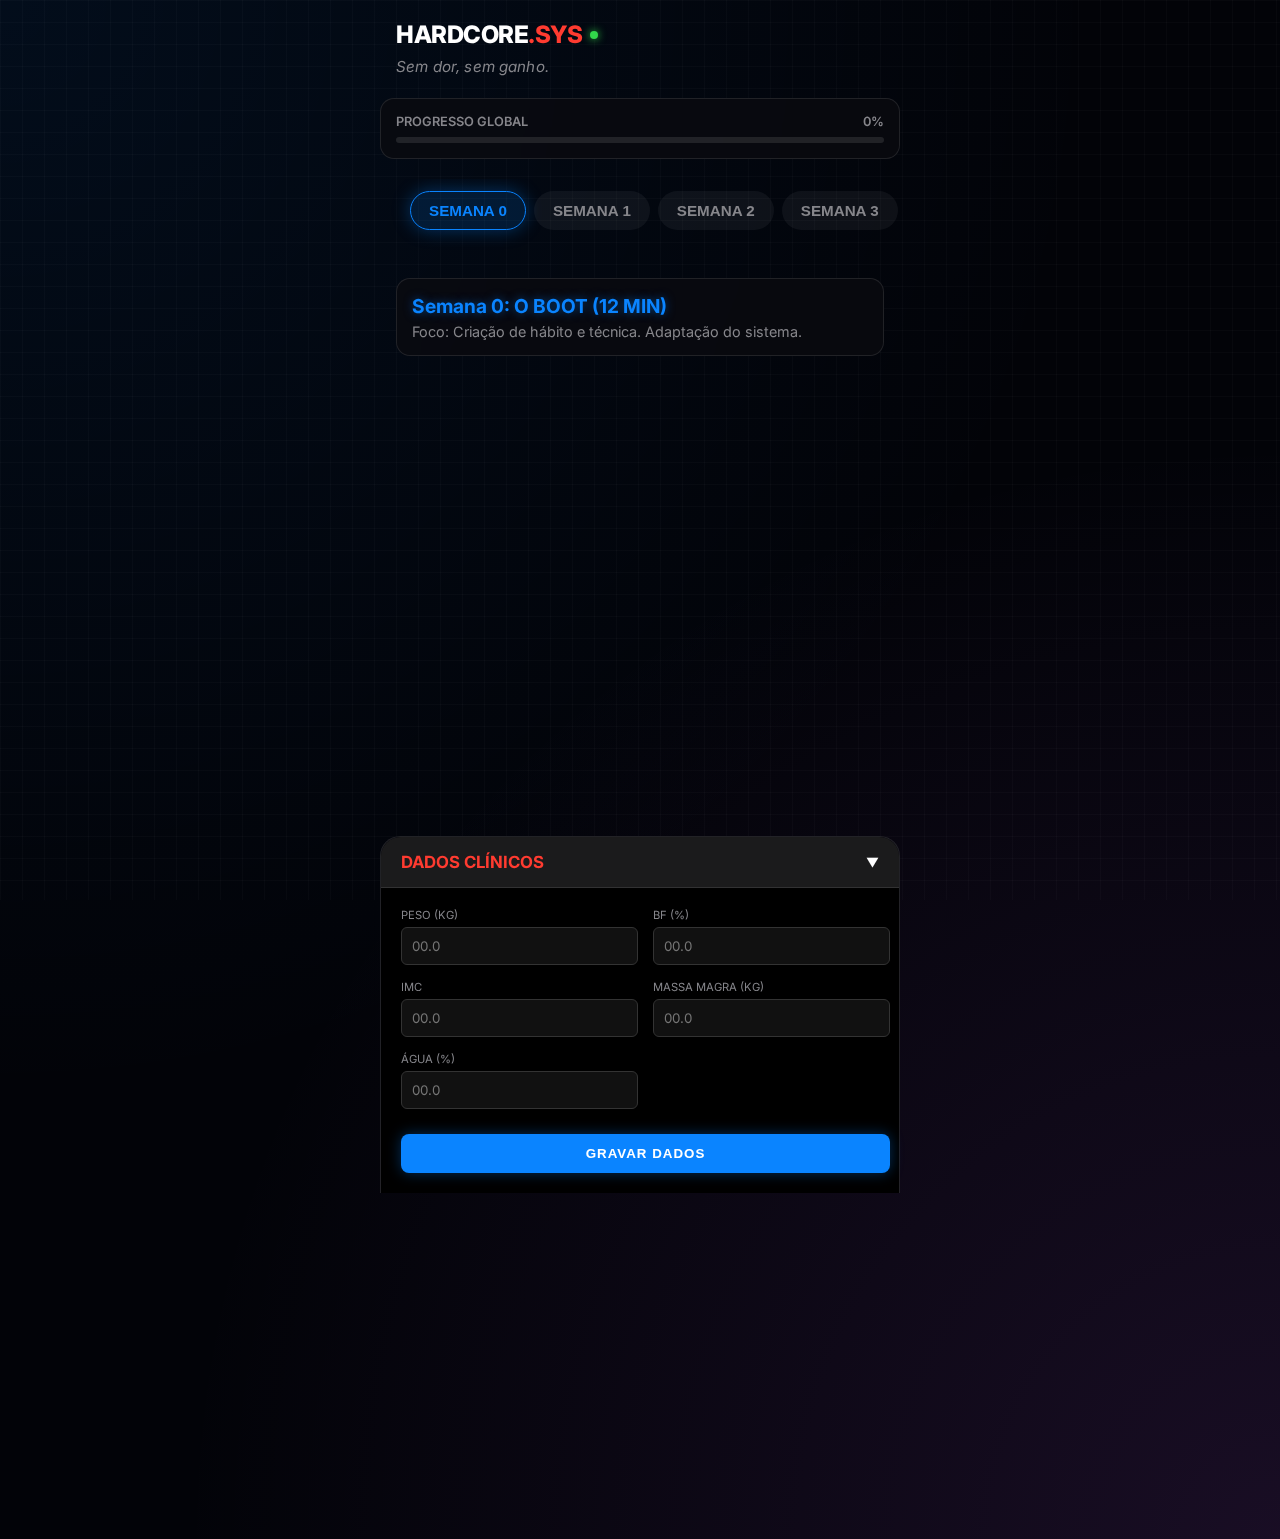
<file: index.html>
<!DOCTYPE html>
<html lang="pt-BR">
<head>
    <meta charset="UTF-8">
    <meta name="viewport" content="width=device-width, initial-scale=1.0, maximum-scale=1.0, user-scalable=no">
    <title>HARDCORE TRACKER</title>
    <link rel="stylesheet" href="style.css">
    <!-- Fontes: Usando Inter como alternativa de alta qualidade ao SF Pro -->
    <link rel="preconnect" href="https://fonts.googleapis.com">
    <link rel="preconnect" href="https://fonts.gstatic.com" crossorigin>
    <link href="https://fonts.googleapis.com/css2?family=Inter:wght@300;400;600;800&display=swap" rel="stylesheet">
    <meta name="theme-color" content="#000000">
    <meta name="apple-mobile-web-app-status-bar-style" content="black-translucent">
</head>
<body>

    <div class="background-grid"></div>

    <header class="app-header">
        <div class="logo-area">
            <h1>HARDCORE<span class="highlight">.SYS</span></h1>
            <div class="status-dot"></div>
        </div>
        <div class="dynamic-phrase" id="dynamicPhrase">
            "Carregando sistema..."
        </div>
    </header>

    <div class="progress-section glass-panel">
        <div class="progress-header">
            <span>PROGRESSO GLOBAL</span>
            <span id="globalProgressPercent">0%</span>
        </div>
        <div class="progress-bar-bg">
            <div class="progress-bar-fill" id="globalProgressBar"></div>
        </div>
    </div>

    <nav class="week-selector" id="weekSelector">
        <!-- Renderizado via JS -->
    </nav>

    <main class="workout-container" id="workoutContainer">
        <!-- Renderizado via JS -->
    </main>

    <footer class="clinical-footer glass-panel">
        <div class="footer-header" onclick="toggleFooter()">
            <h2>DADOS CLÍNICOS</h2>
            <span class="toggle-icon">▼</span>
        </div>
        <div class="clinical-form" id="clinicalForm">
            <div class="input-group">
                <label>Peso (kg)</label>
                <input type="number" id="weightInput" placeholder="00.0">
            </div>
            <div class="input-group">
                <label>BF (%)</label>
                <input type="number" id="bfInput" placeholder="00.0">
            </div>
            <div class="input-group">
                <label>IMC</label>
                <input type="number" id="imcInput" placeholder="00.0" readonly>
            </div>
            <div class="input-group">
                <label>Massa Magra (kg)</label>
                <input type="number" id="muscleInput" placeholder="00.0" readonly>
            </div>
            <div class="input-group">
                <label>Água (%)</label>
                <input type="number" id="waterInput" placeholder="00.0">
            </div>
            <button class="save-btn" id="saveClinicalBtn">GRAVAR DADOS</button>
        </div>
    </footer>

    <!-- Level Up Modal -->
    <div class="modal-overlay" id="levelUpModal">
        <div class="modal-content glass-panel">
            <h2 class="neon-text-blue">NÍVEL DE ACESSO AUMENTADO</h2>
            <p id="levelUpMessage">Semana concluída com sucesso.</p>
            <button class="close-modal-btn" onclick="closeModal()">CONFIRMAR</button>
        </div>
    </div>

    <script src="js/data.js"></script>
    <script src="js/app.js"></script>
</body>
</html>
</file>
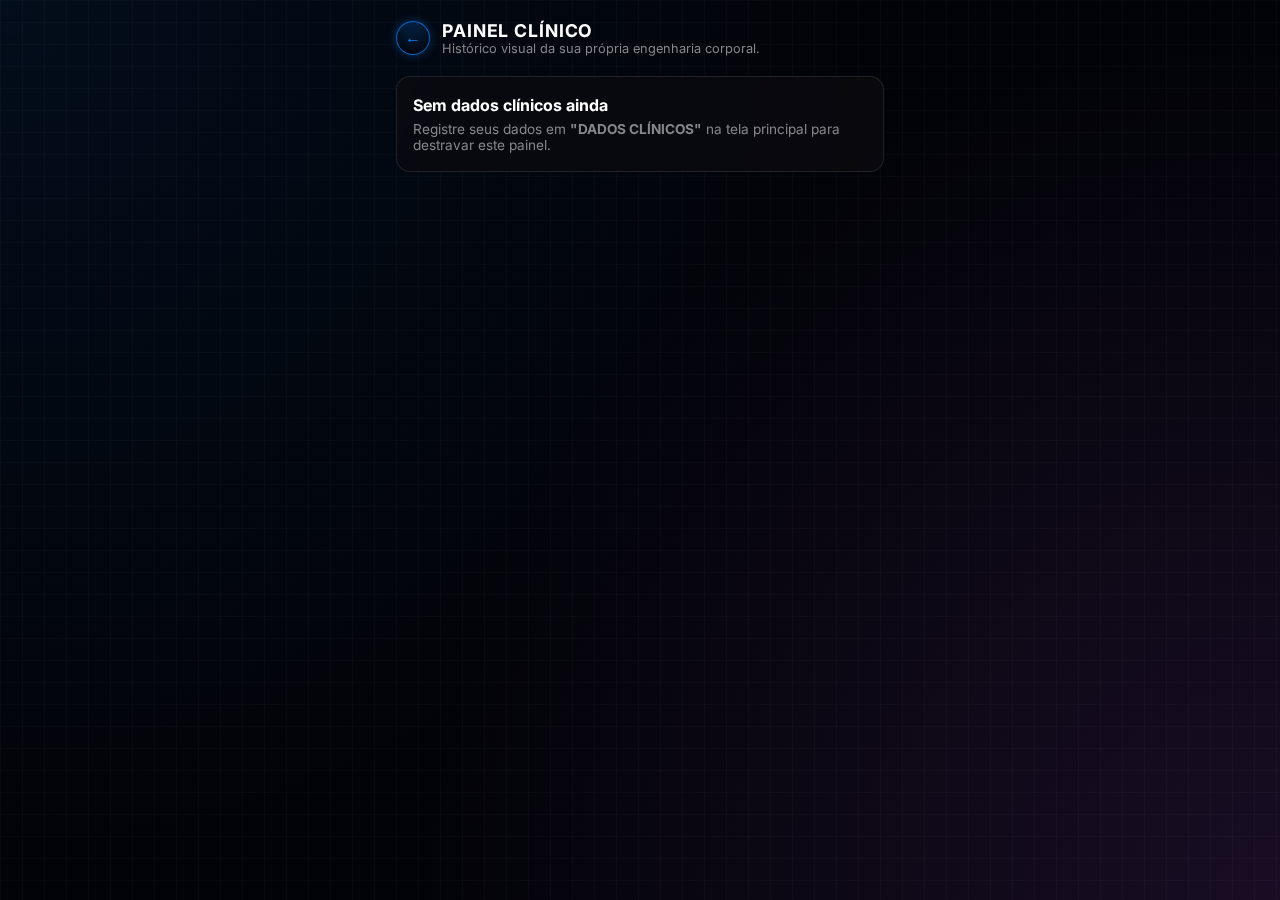
<file: clinical.html>
<!DOCTYPE html>
<html lang="pt-BR">
<head>
    <meta charset="UTF-8">
    <meta name="viewport" content="width=device-width, initial-scale=1.0, maximum-scale=1.0, user-scalable=no">
    <title>HARDCORE TRACKER - Painel Clínico</title>
    <link rel="stylesheet" href="style.css">
    <link rel="preconnect" href="https://fonts.googleapis.com">
    <link rel="preconnect" href="https://fonts.gstatic.com" crossorigin>
    <link href="https://fonts.googleapis.com/css2?family=Inter:wght@300;400;600;800&display=swap" rel="stylesheet">
    <meta name="theme-color" content="#000000">
</head>
<body>

    <div class="background-grid"></div>

    <header class="clinical-header">
        <button class="icon-button clinical-back-btn" id="backToMainBtn" title="Voltar para o treino">
            <span class="icon-button-symbol">←</span>
        </button>
        <div class="clinical-header-text">
            <h1>PAINEL CLÍNICO</h1>
            <p>Histórico visual da sua própria engenharia corporal.</p>
        </div>
    </header>

    <main class="clinical-page" id="clinicalDashboard">
        <!-- Renderizado via clinical.js -->
    </main>

    <script src="js/clinical.js"></script>
</body>
</html>
</file>
<file: style.css>
:root {
    --bg-color: #020308;
    --card-bg: #0b0c10;
    --text-primary: #ffffff;
    --text-secondary: #86868b;
    --accent-red: #ff3b30;
    --accent-blue: #0a84ff;
    --accent-green: #32d74b;
    --accent-purple: #bf5af2;
    --glass-bg: rgba(10, 10, 15, 0.78);
    --glass-border: rgba(255, 255, 255, 0.1);
    --font-main: 'Inter', -apple-system, BlinkMacSystemFont, sans-serif;
    --padding-std: 16px;
    --radius-std: 14px;
}

* {
    margin: 0;
    padding: 0;
    box-sizing: border-box;
    -webkit-tap-highlight-color: transparent;
}

body {
    background:
        radial-gradient(circle at top left, rgba(10, 132, 255, 0.08), transparent 55%),
        radial-gradient(circle at bottom right, rgba(191, 90, 242, 0.12), transparent 55%),
        var(--bg-color);
    color: var(--text-primary);
    font-family: var(--font-main);
    min-height: 100vh;
    padding-bottom: 80px; /* Space for footer */
    overflow-x: hidden;
}

/* Background Grid Effect */
.background-grid {
    position: fixed;
    top: 0;
    left: 0;
    width: 100vw;
    height: 100vh;
    background-image: 
        linear-gradient(rgba(255, 255, 255, 0.035) 1px, transparent 1px),
        linear-gradient(90deg, rgba(255, 255, 255, 0.035) 1px, transparent 1px);
    background-size: 22px 22px;
    z-index: -1;
    pointer-events: none;
    opacity: 0.7;
    animation: gridDrift 18s linear infinite;
}

/* Utilities */
.glass-panel {
    background: var(--glass-bg);
    backdrop-filter: blur(12px);
    -webkit-backdrop-filter: blur(12px);
    border: 1px solid var(--glass-border);
    border-radius: var(--radius-std);
}

.neon-text-blue {
    color: var(--accent-blue);
    text-shadow: 0 0 10px rgba(10, 132, 255, 0.5);
}

.highlight {
    color: var(--accent-red);
}

/* Header */
.app-header {
    padding: 20px var(--padding-std);
    display: flex;
    flex-direction: column;
    gap: 8px;
    animation: fadeIn 0.6s ease-out;
}

.header-row {
    display: flex;
    align-items: center;
    justify-content: space-between;
    gap: 12px;
}

.logo-area {
    display: flex;
    align-items: center;
    gap: 8px;
}

.logo-area h1 {
    font-size: 1.5rem;
    font-weight: 800;
    letter-spacing: -0.5px;
    text-transform: uppercase;
}

.status-dot {
    width: 8px;
    height: 8px;
    background-color: var(--accent-green);
    border-radius: 50%;
    box-shadow: 0 0 8px var(--accent-green);
    animation: pulse 2s infinite;
}

@keyframes pulse {
    0% { opacity: 0.5; }
    50% { opacity: 1; }
    100% { opacity: 0.5; }
}

.dynamic-phrase {
    font-size: 0.95rem;
    color: var(--text-secondary);
    font-style: italic;
    min-height: 1.4em;
    letter-spacing: 0.01em;
}

.icon-button {
    width: 34px;
    height: 34px;
    border-radius: 999px;
    border: 1px solid rgba(10, 132, 255, 0.7);
    background: radial-gradient(circle at top, rgba(10, 132, 255, 0.22), rgba(2, 3, 8, 0.95));
    display: flex;
    align-items: center;
    justify-content: center;
    color: var(--accent-blue);
    box-shadow: 0 0 10px rgba(10, 132, 255, 0.35);
    cursor: pointer;
    padding: 0;
}

.icon-button-symbol {
    font-size: 1rem;
}

@media (hover: hover) {
    .icon-button:hover {
        box-shadow: 0 0 14px rgba(10, 132, 255, 0.5);
        transform: translateY(-1px);
    }
}

/* Progress Section */
.progress-section {
    margin: 0 var(--padding-std) 20px;
    padding: 15px;
}

.progress-header {
    display: flex;
    justify-content: space-between;
    margin-bottom: 8px;
    font-size: 0.8rem;
    font-weight: 600;
    color: var(--text-secondary);
}

.progress-bar-bg {
    width: 100%;
    height: 6px;
    background-color: rgba(255, 255, 255, 0.1);
    border-radius: 3px;
    overflow: hidden;
}

.progress-bar-fill {
    height: 100%;
    background-color: var(--accent-blue);
    width: 0%;
    transition: width 0.5s ease;
    box-shadow: 0 0 10px var(--accent-blue);
}

/* Clinical Dashboard Page */
.clinical-header {
    padding: 20px var(--padding-std) 10px;
    display: flex;
    align-items: center;
    gap: 12px;
    max-width: 520px;
    margin: 0 auto;
}

.clinical-header-text h1 {
    font-size: 1.1rem;
    letter-spacing: 0.05em;
}

.clinical-header-text p {
    font-size: 0.8rem;
    color: var(--text-secondary);
}

.clinical-back-btn {
    flex-shrink: 0;
}

.clinical-page {
    padding: 10px var(--padding-std) 40px;
    max-width: 520px;
    margin: 0 auto;
    display: flex;
    flex-direction: column;
    gap: 16px;
}

.clinical-empty {
    padding: 18px 16px;
}

.clinical-empty h2 {
    font-size: 1rem;
    margin-bottom: 6px;
}

.clinical-empty p {
    font-size: 0.85rem;
    color: var(--text-secondary);
}

.metric-card {
    padding: 14px 14px 10px;
    display: flex;
    flex-direction: column;
    gap: 6px;
}

.metric-header {
    display: flex;
    align-items: flex-start;
    justify-content: space-between;
    gap: 12px;
}

.metric-header h2 {
    font-size: 0.9rem;
}

.metric-header p {
    font-size: 0.75rem;
    color: var(--text-secondary);
}

.metric-current {
    text-transform: uppercase;
    font-size: 0.7rem;
    letter-spacing: 0.08em;
}

.metric-diff {
    font-size: 0.8rem;
    display: flex;
    flex-direction: column;
    align-items: flex-end;
}

.metric-diff strong {
    font-size: 0.9rem;
}

.metric-body {
    margin-top: 6px;
}

.metric-chart {
    width: 100%;
    height: 120px;
}

/* Week Selector */
.week-selector {
    display: flex;
    overflow-x: auto;
    padding: 12px var(--padding-std) 24px;
    gap: 8px;
    max-width: 520px;
    margin: 0 auto 24px;
    justify-content: flex-start;
    align-items: center;
    scrollbar-width: none; /* Firefox */
}

.week-selector::-webkit-scrollbar {
    display: none; /* Chrome/Safari */
}

.week-selector::before,
.week-selector::after {
    content: "";
    flex: 0 0 6px; /* espaço de respiro nas laterais para não cortar botões */
}

.week-tab {
    padding: 10px 18px;
    background: rgba(255, 255, 255, 0.05);
    border: 1px solid transparent;
    border-radius: 20px;
    color: var(--text-secondary);
    white-space: nowrap;
    font-size: 0.95rem;
    font-weight: 600;
    cursor: pointer;
    transition: all 0.3s ease;
}

.week-tab.active {
    background: rgba(10, 132, 255, 0.15);
    border-color: var(--accent-blue);
    color: var(--accent-blue);
    box-shadow: 0 0 18px rgba(10, 132, 255, 0.35);
}

/* Workout Container */
.workout-container {
    padding: 0 var(--padding-std);
    display: flex;
    flex-direction: column;
    gap: 20px;
    max-width: 520px;
    margin: 0 auto 40px;
}

.day-card {
    background: var(--card-bg);
    border: 1px solid var(--glass-border);
    border-radius: var(--radius-std);
    overflow: hidden;
    transition: transform 0.2s, border-color 0.3s;
}

.day-card.completed-day {
    border-color: var(--accent-green);
    box-shadow: 0 0 14px rgba(50, 215, 75, 0.2);
}

/* Accordion Header */
.day-header {
    padding: 15px;
    background: rgba(255, 255, 255, 0.03);
    border-bottom: 1px solid var(--glass-border);
    cursor: pointer;
    transition: background 0.2s;
}

.day-header:active {
    background: rgba(255, 255, 255, 0.08);
}

.day-header-top {
    display: flex;
    justify-content: space-between;
    align-items: center;
    margin-bottom: 5px;
}

.header-status {
    display: flex;
    align-items: center;
    gap: 10px;
}

.accordion-icon {
    font-size: 0.8rem;
    color: var(--text-secondary);
    transition: transform 0.3s ease;
}

.day-name {
    font-weight: 800;
    font-size: 1.15rem;
    color: var(--text-primary);
    text-transform: uppercase;
}

.day-badge {
    font-size: 0.7rem;
    padding: 2px 8px;
    border-radius: 4px;
    background: #222;
    color: var(--text-secondary);
    border: 1px solid #333;
}

.day-card.completed-day .day-badge {
    background: rgba(50, 215, 75, 0.2);
    color: var(--accent-green);
    border-color: var(--accent-green);
}

.day-mantra {
    font-size: 0.85rem;
    color: var(--accent-blue);
    font-style: italic;
    opacity: 0.8;
}

/* Accordion Content */
.day-content {
    display: none;
}

.day-content.open {
    display: block;
    animation: slideDown 0.3s ease;
}

@keyframes slideDown {
    from { opacity: 0; transform: translateY(-10px); }
    to { opacity: 1; transform: translateY(0); }
}

/* Strategy Section */
.strategy-section {
    background: radial-gradient(circle at top left, rgba(10, 132, 255, 0.15), rgba(10, 10, 15, 0.9));
    border-left: 3px solid var(--accent-blue);
    padding: 15px;
    margin: 15px;
    border-radius: 0 8px 8px 0;
    display: flex;
    gap: 12px;
    align-items: flex-start;
}

.strategy-icon {
    font-size: 1.2rem;
}

.strategy-text {
    font-size: 0.95rem;
    color: #f0f0f0;
    line-height: 1.5;
    font-style: italic;
}

.exercise-list {
    padding: 0 15px 15px;
}

.exercise-item {
    display: flex;
    align-items: flex-start;
    gap: 12px;
    margin-bottom: 16px;
    padding-bottom: 16px;
    border-bottom: 1px solid rgba(255, 255, 255, 0.05);
}

.exercise-item:last-child {
    margin-bottom: 0;
    padding-bottom: 0;
    border-bottom: none;
}

/* Exercise List Styling */
.exercise-text-item {
    display: flex;
    align-items: flex-start;
    gap: 10px;
    margin-bottom: 12px;
    padding-bottom: 12px;
    border-bottom: 1px solid rgba(255, 255, 255, 0.05);
    color: var(--text-secondary);
}

.exercise-text-item:last-child {
    border-bottom: none;
    margin-bottom: 0;
    padding-bottom: 0;
}

.ex-bullet {
    color: var(--accent-red);
    font-weight: bold;
    font-size: 1.2rem;
    line-height: 1;
}

.ex-content {
    flex: 1;
}

.ex-main {
    font-size: 1rem;
    margin-bottom: 4px;
    line-height: 1.4;
}

.ex-notes {
    font-size: 0.85rem;
    color: #777;
    font-style: italic;
    margin-top: 2px;
}

/* Day Actions */
.day-actions {
    padding: 15px;
    display: flex;
    justify-content: center;
    border-top: 1px solid var(--glass-border);
    background: rgba(0,0,0,0.2);
}

.complete-day-btn {
    width: 100%;
    padding: 15px;
    background: transparent;
    border: 1px solid var(--accent-red);
    color: var(--accent-red);
    border-radius: 8px;
    font-weight: 800;
    text-transform: uppercase;
    letter-spacing: 1px;
    cursor: pointer;
    transition: all 0.3s;
    font-family: var(--font-main);
}

.complete-day-btn:active {
    transform: scale(0.98);
}

.complete-day-btn.completed {
    background: var(--accent-green);
    border-color: var(--accent-green);
    color: #000;
    box-shadow: 0 0 14px rgba(50, 215, 75, 0.4);
}

/* Flash Animation */
@keyframes flashSuccess {
    0% { background-color: var(--card-bg); }
    40% { background-color: rgba(50, 215, 75, 0.18); }
    100% { background-color: var(--card-bg); }
}

.flash-success {
    animation: flashSuccess 0.5s ease;
}

/* Footer Clinical */
.clinical-footer {
    position: fixed;
    bottom: 0;
    left: 0;
    width: 100%;
    z-index: 100;
    border-radius: 20px 20px 0 0;
    border-bottom: none;
    transition: transform 0.3s ease;
    transform: translateY(calc(100% - 64px)); /* Mostra apenas o header */
}

.clinical-footer.open {
    transform: translateY(0);
    box-shadow: 0 -10px 40px rgba(0, 0, 0, 0.9);
}

.footer-header {
    padding: 15px 20px;
    display: flex;
    justify-content: space-between;
    align-items: center;
    cursor: pointer;
    background: rgba(30, 30, 30, 0.9);
    border-bottom: 1px solid var(--glass-border);
    border-radius: 20px 20px 0 0;
}

.footer-header h2 {
    font-size: 1.05rem;
    color: var(--accent-red);
}

.toggle-icon {
    font-size: 0.8rem;
    transition: transform 0.3s;
}

.clinical-footer.open .toggle-icon {
    transform: rotate(180deg);
}

.clinical-form {
    padding: 20px;
    display: grid;
    grid-template-columns: 1fr 1fr;
    gap: 15px;
    background: #000;
}

.input-group {
    display: flex;
    flex-direction: column;
    gap: 5px;
}

.input-group label {
    font-size: 0.7rem;
    color: var(--text-secondary);
    text-transform: uppercase;
}

.input-group input {
    background: #111;
    border: 1px solid #333;
    padding: 10px;
    color: #fff;
    border-radius: 6px;
    font-family: var(--font-main);
}

.input-group input:focus {
    outline: none;
    border-color: var(--accent-blue);
}

.save-btn {
    grid-column: span 2;
    background: var(--accent-blue);
    color: #fff;
    border: none;
    padding: 12px;
    border-radius: 8px;
    font-weight: 700;
    margin-top: 10px;
    cursor: pointer;
    text-transform: uppercase;
    letter-spacing: 1px;
    box-shadow: 0 0 14px rgba(10, 132, 255, 0.35);
}

/* Modal */
.modal-overlay {
    position: fixed;
    top: 0;
    left: 0;
    width: 100%;
    height: 100%;
    background: rgba(0, 0, 0, 0.8);
    backdrop-filter: blur(5px);
    z-index: 1000;
    display: flex;
    justify-content: center;
    align-items: center;
    opacity: 0;
    pointer-events: none;
    transition: opacity 0.3s;
}

.modal-overlay.active {
    opacity: 1;
    pointer-events: all;
}

.modal-content {
    width: 85%;
    max-width: 400px;
    padding: 30px;
    text-align: center;
    transform: scale(0.9);
    transition: transform 0.3s cubic-bezier(0.175, 0.885, 0.32, 1.275);
    background: radial-gradient(circle at top, #151623, #050509);
    border: 1px solid var(--accent-blue);
    box-shadow: 0 0 36px rgba(10, 132, 255, 0.45);
    position: relative;
    overflow: hidden;
}

.modal-overlay.active .modal-content {
    transform: scale(1);
}

.modal-content h2 {
    font-size: 1.6rem;
    margin-bottom: 15px;
}

.modal-content p {
    color: var(--text-secondary);
    margin-bottom: 25px;
    line-height: 1.5;
}

.close-modal-btn {
    background: transparent;
    border: 1px solid var(--accent-blue);
    color: var(--accent-blue);
    padding: 10px 30px;
    border-radius: 20px;
    font-weight: 600;
    cursor: pointer;
    transition: all 0.3s;
}

.close-modal-btn:hover {
    background: var(--accent-blue);
    color: #fff;
    box-shadow: 0 0 15px var(--accent-blue);
}

/* Animations */
@keyframes fadeIn {
    from { opacity: 0; transform: translateY(10px); }
    to { opacity: 1; transform: translateY(0); }
}

.fade-in {
    animation: fadeIn 0.5s ease forwards;
}

@keyframes gridDrift {
    0% { transform: translate3d(0, 0, 0); }
    50% { transform: translate3d(-8px, -6px, 0); }
    100% { transform: translate3d(0, 0, 0); }
}

@keyframes cardCompletedPulse {
    0% { transform: scale(1); box-shadow: 0 0 0 rgba(50, 215, 75, 0); }
    40% { transform: scale(1.01); box-shadow: 0 0 20px rgba(50, 215, 75, 0.45); }
    100% { transform: scale(1); box-shadow: 0 0 14px rgba(50, 215, 75, 0.2); }
}

@media (hover: hover) {
    .day-card:hover {
        transform: translateY(-2px);
        border-color: rgba(10, 132, 255, 0.45);
        box-shadow: 0 0 18px rgba(10, 132, 255, 0.35);
    }

    .week-tab:hover {
        background: rgba(255, 255, 255, 0.08);
    }
}

@media (min-width: 768px) {
    .app-header {
        max-width: 520px;
        margin: 0 auto;
    }

    .progress-section {
        max-width: 520px;
        margin-left: auto;
        margin-right: auto;
    }

    .clinical-footer {
        max-width: 520px;
        left: 50%;
        transform: translateX(-50%) translateY(calc(100% - 64px));
    }

    .clinical-footer.open {
        transform: translateX(-50%) translateY(0);
    }
}
</file>
